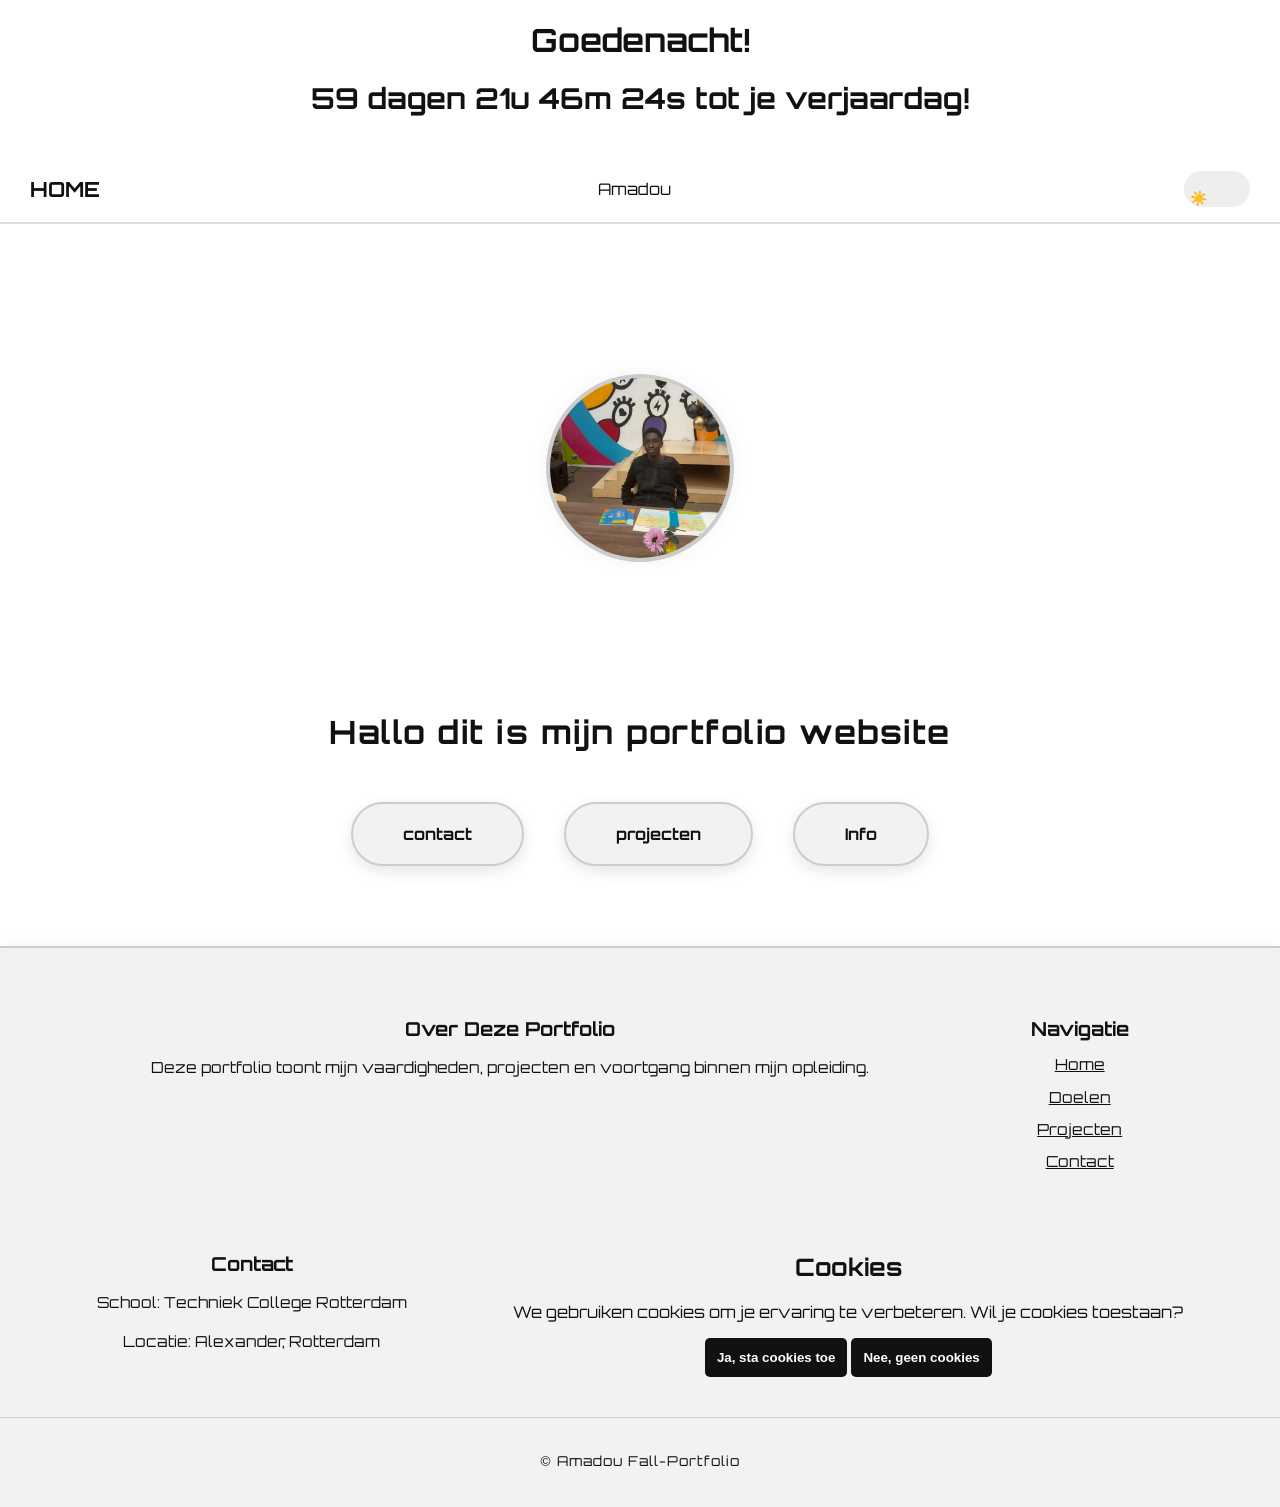
<file: index.html>
<!DOCTYPE html>
<html lang="nl">
<head>
  <meta charset="UTF-8">
  <meta name="viewport" content="width=device-width, initial-scale=1.0">
  <title>Portfolio | Home</title>

  <link rel="stylesheet" href="style.css">
</head>
<body>

  <header>
   <div id="greeting" class="greeting"></div>

   <!-- TIJDGEBONDEN BEGROETING -->
<div id="greeting" class="greeting"></div>

<!-- COUNTDOWN NAAR VERJAARDAG -->
<div id="countdown" class="countdown"></div>


    
    <nav>
      <div class="nav-left">HOME</div>
      <div class="nav-right">
        <span>Amadou</span>
        <div class="profile-pic"></div>
      </div>
      <label class="theme-toggle">
    <input type="checkbox" id="theme-switch">
    <span class="slider">
      <span class="sun">☀️</span>
      <span class="moon">🌙</span>
    </span>
  </label>
    </nav>

  </header>
  <main class="home">
  <div class="profile-circle">
    <img src="img amadou.jpg">
  </div>
 
 
  <main class="home">
    <h1>Hallo dit is mijn portfolio website</h1>
 
    <div class="home-buttons">
      <a href="contact.html" class="btn">contact</a>
      <a href="project.html" class="btn">projecten</a>
      <a href="over-mij.html" class="btn">Info</a>
    </div>
  </main>
  <footer>
  <div class="footer-content">
 
    <div class="footer-section">
      <h3>Over Deze Portfolio</h3>
      <p>Deze portfolio toont mijn vaardigheden, projecten en voortgang binnen mijn opleiding.</p>
    </div>
 
    <div class="footer-section">
      <h3>Navigatie</h3>
      <ul>
        <li><a href="index.html">Home</a></li>
        <li><a href="over-mij.html">Doelen</a></li>
        <li><a href="project.html">Projecten</a></li>
        <li><a href="contact.html">Contact</a></li>
      </ul>
    </div>
 
    <div class="footer-section">
      <h3>Contact</h3>
      <p><a href="amadoufall5555@gmail.com"><Email:amadoufall5555@gmail class="com"></Email:amadoufall5555@gmail> </a></p>
      <p>School: Techniek College Rotterdam</p>
      <p>Locatie: Alexander, Rotterdam</p>
    </div>
   
    <div id="cookie-popup" class="cookie-container">
  <div class="cookie-box">
    <h2>Cookies</h2>
    <p>We gebruiken cookies om je ervaring te verbeteren. Wil je cookies toestaan?</p>
 
    <div class="cookie-buttons">
      <button id="accept-cookies" class="yes">Ja, sta cookies toe</button>
      <button id="reject-cookies" class="no">Nee, geen cookies</button>
    </div>
  </div>
</div>
 
 
  </div>
 
  <div class="footer-bottom">
    <p>&copy; Amadou Fall-Portfolio</p>
  </div>
 
  <script src="theme.js"></script>
</footer>
</body>
</html>
</file>
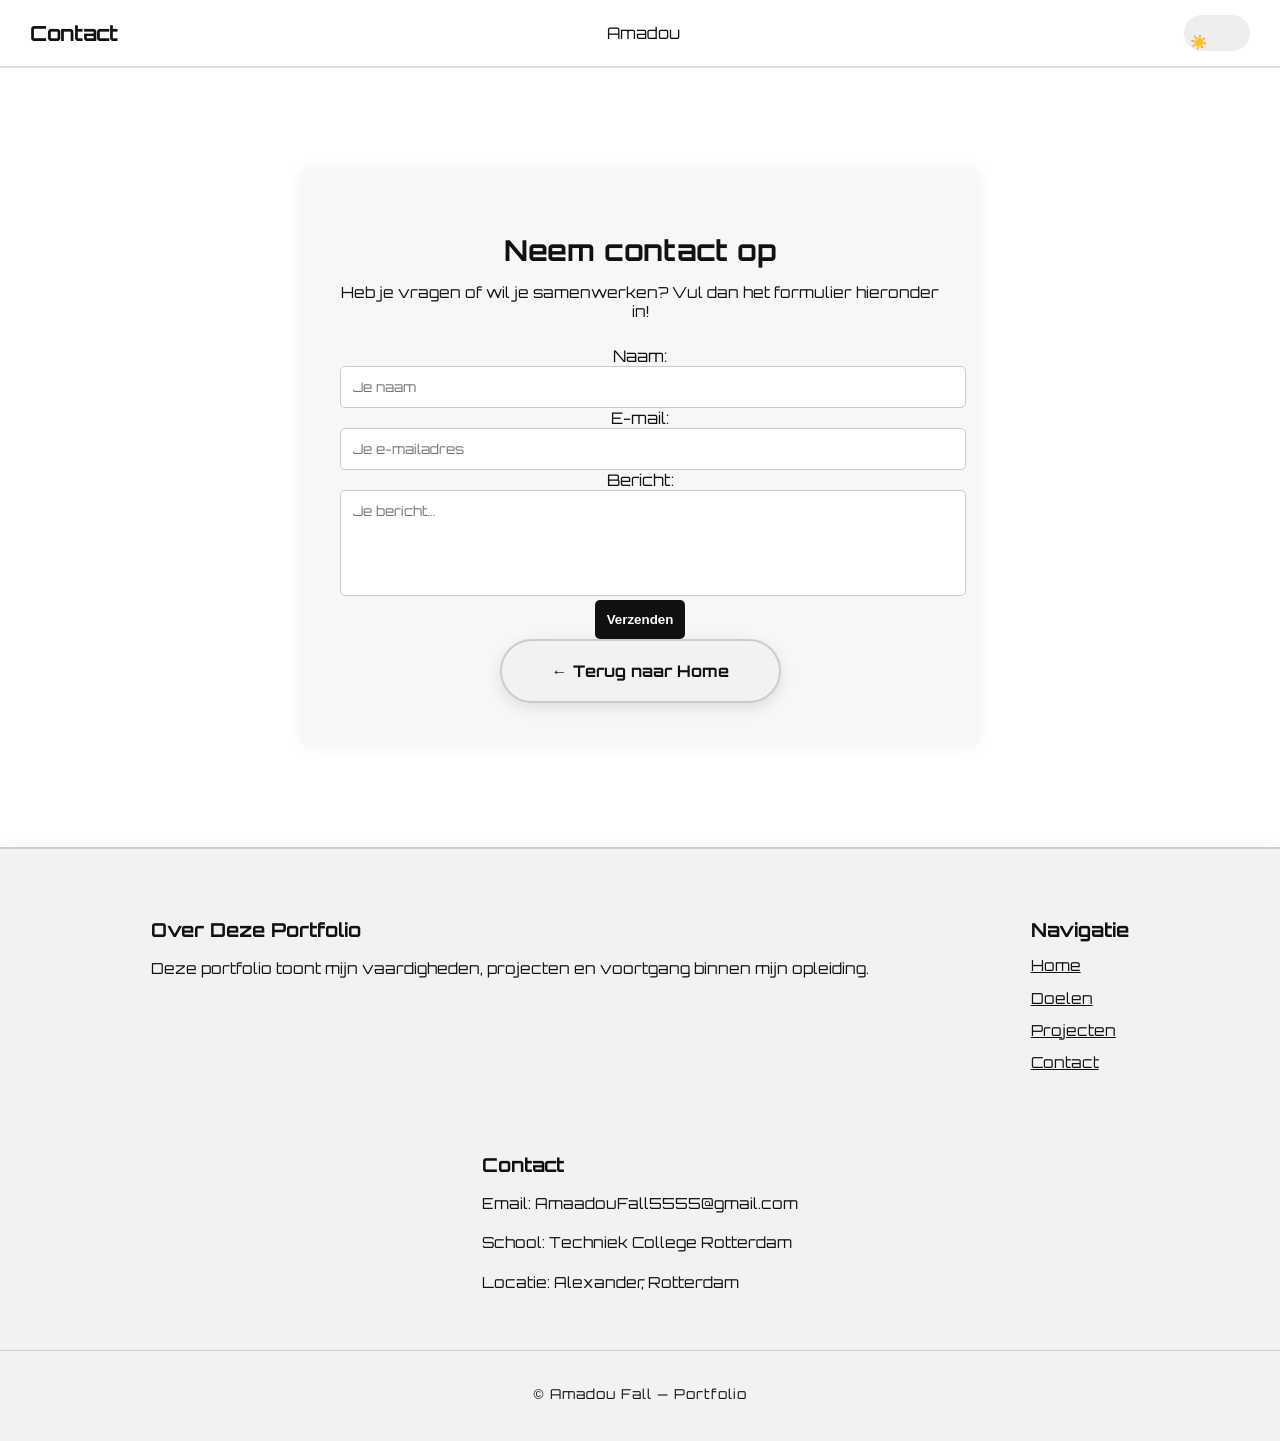
<file: contact.html>
<!DOCTYPE html>
<html lang="nl">
<head>
  <meta charset="UTF-8">
  <meta name="viewport" content="width=device-width, initial-scale=1.0">
  <title>Portfolio | Contact</title>
  <link rel="stylesheet" href="style.css">
</head>



<body>
  <header>
    <nav>
      <div class="nav-left">Contact</div>
      <div class="nav-right">
        <span>Amadou</span>
        <div class="profile-pic"></div>
      </div>
       <label class="theme-toggle">
    <input type="checkbox" id="theme-switch">
    <span class="slider">
      <span class="sun">☀️</span>
      <span class="moon">🌙</span>
    </span>
  </label>
    </nav>
  </header>
 
  <main>
    <section class="contact-section">
      <h2>Neem contact op </h2>
      <p>Heb je vragen of wil je samenwerken? Vul dan het formulier hieronder in!</p>
 
      <div class="contact-box">
        <form action="#" method="post">
          <label for="naam">Naam:</label>
          <input type="text" id="naam" name="naam" placeholder="Je naam" required>
 
          <label for="email">E-mail:</label>
          <input type="email" id="email" name="email" placeholder="Je e-mailadres" required>
 
          <label for="bericht">Bericht:</label>
          <textarea id="bericht" name="bericht" rows="5" placeholder="Je bericht..." required></textarea>
 
          <button type="submit">Verzenden</button>
        </form>
      </div>
 
      <div class="back">
        <a href="index.html" class="btn">← Terug naar Home</a>
      </div>
    </section>
  </main>
  <footer>
  <div class="footer-content">
 
    <div class="footer-section">
      <h3>Over Deze Portfolio</h3>
      <p>Deze portfolio toont mijn vaardigheden, projecten en voortgang binnen mijn opleiding.</p>
    </div>
 
    <div class="footer-section">
      <h3>Navigatie</h3>
      <ul>
        <li><a href="index.html">Home</a></li>
        <li><a href="over-mij.html">Doelen</a></li>
        <li><a href="project.html">Projecten</a></li>
        <li><a href="contact.html">Contact</a></li>
      </ul>
    </div>
   
 
    <div class="footer-section">
      <h3>Contact</h3>
      <p>Email: AmaadouFall5555@gmail.com</p>
      <p>School: Techniek College Rotterdam</p>
      <p>Locatie: Alexander, Rotterdam</p>
    </div>
 
  </div>
 
  <div class="footer-bottom">
    <p>&copy; Amadou Fall — Portfolio</p>
  </div>
</footer>

<script src="theme.js"></script>
</body>
</html>
</file>
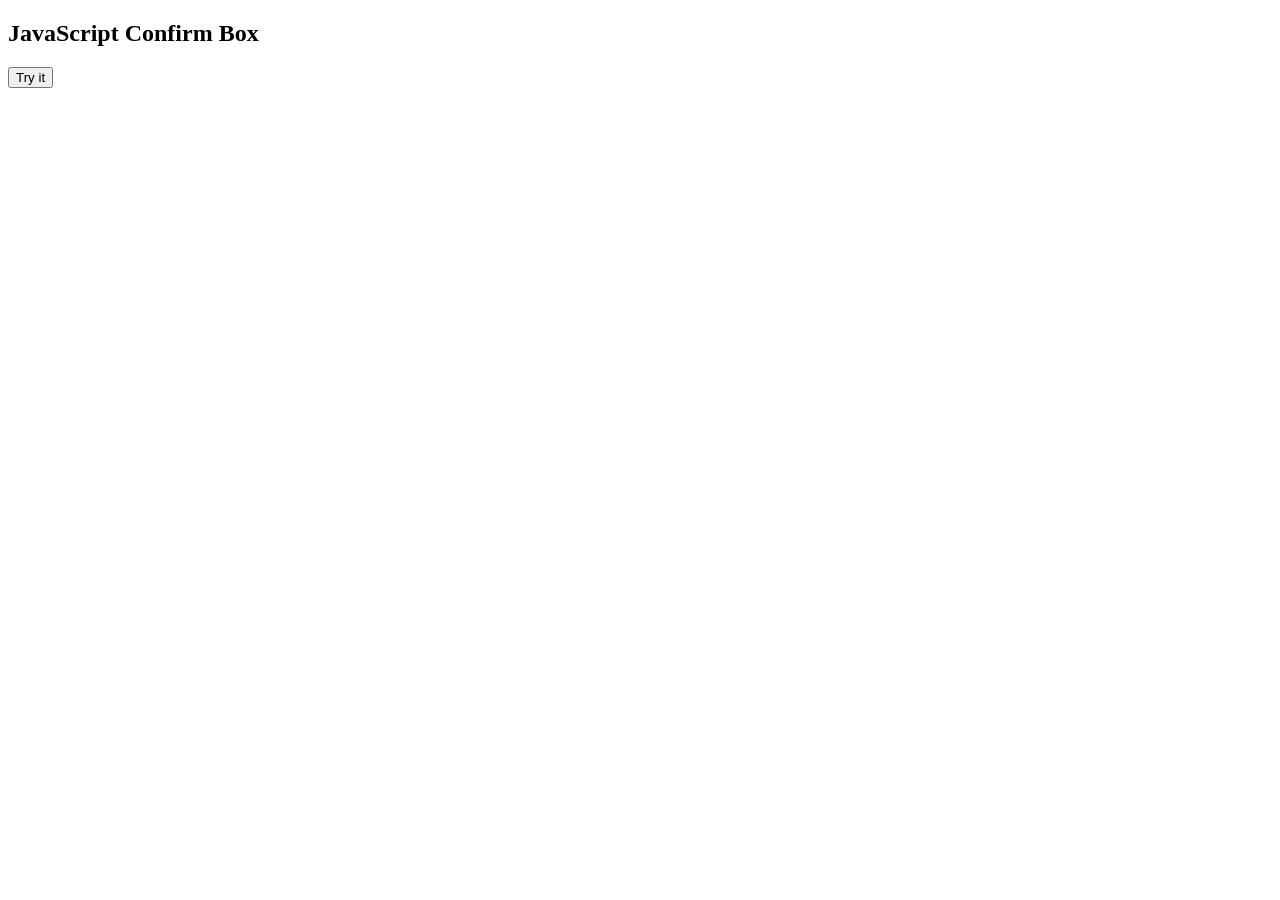
<file: cookies.html>
<!DOCTYPE html>
<html>
<body>

<h2>JavaScript Confirm Box</h2>


<button onclick="myFunction()">Try it</button>

<p id="demo"></p>

<script>
function myFunction() {
  var txt;
  if (confirm("Press a button!")) {
    txt = "You pressed OK!";
  } else {
    txt = "You pressed Cancel!";
  }
  document.getElementById("demo").innerHTML = txt;
}
</script>

</body>
</html>
</file>
<file: style.css>
/* =========================
   FONTS EN BASIS
========================= */
@import url('https://fonts.googleapis.com/css2?family=Orbitron:wght@400;700&display=swap');

body {
  margin: 0;
  font-family: 'Orbitron', sans-serif;
  background-color: #ffffff; /* Light mode wit */
  color: #111111; /* Donkere tekst voor leesbaarheid */
  transition: background 0.4s ease, color 0.4s ease;
}

/* =========================
   NAVBAR
========================= */
nav {
  display: flex;
  justify-content: space-between;
  align-items: center;
  padding: 15px 30px;
  background: rgba(255,255,255,0.85);
  backdrop-filter: blur(12px);
  border-bottom: 2px solid #dddddd;
}

.nav-left {
  font-weight: 700;
  font-size: 1.3rem;
}

.nav-right {
  display: flex;
  align-items: center;
  gap: 15px;
}

/* =========================
   DARK MODE TOGGLE
========================= */
.theme-toggle {
  width: 60px;
  height: 30px;
  background: #eeeeee;
  border-radius: 50px;
  padding: 3px;
  display: flex;
  align-items: center;
  cursor: pointer;
  position: relative;
}

.theme-toggle input {
  display: none;
}

.theme-toggle .circle {
  width: 24px;
  height: 24px;
  background: #bbbbbb;
  border-radius: 50%;
  position: absolute;
  left: 3px;
  transition: transform 0.4s ease, background 0.4s ease;
}

.slider .sun {
  position: absolute;
  left: 6px;
  font-size: 14px;
}

.slider .moon {
  position: absolute;
  right: 6px;
  font-size: 14px;
  opacity: 0;
  transition: opacity 0.3s ease;
}

#theme-switch:checked + .slider .circle {
  transform: translateX(30px);
  background: #000000;
}

#theme-switch:checked + .slider .sun {
  opacity: 0;
}

#theme-switch:checked + .slider .moon {
  opacity: 1;
}

/* =========================
   HOME SECTIE
========================= */
main.home {
  text-align: center;
  margin-top: 150px;
}

main.home h1 {
  margin-bottom: 50px;
  font-size: 2rem;
  letter-spacing: 1.5px;
  color: #111111;
  text-shadow: none;
}

/* =========================
   BUTTONS – LIGHT MODE WIT
========================= */
.home-buttons {
  display: flex;
  justify-content: center;
  gap: 40px;
  margin-top: 50px;
}

.btn {
  position: relative;
  display: inline-block;
  padding: 20px 50px;
  border-radius: 50px;
  font-weight: 700;
  text-decoration: none;
  font-size: 1rem;
  color: #111111;
  background: #f2f2f2;
  border: 2px solid #cccccc;
  overflow: hidden;
  transition: 0.4s ease-in-out;
  box-shadow: 0 5px 15px rgba(0,0,0,0.1);
}

.btn::before {
  content: "";
  position: absolute;
  width: 100%;
  height: 100%;
  left: -100%;
  top: 0;
  background: rgba(0,0,0,0.05);
  transition: all 0.5s ease;
  border-radius: 50px;
}

.btn:hover::before {
  left: 0;
}

.btn span {
  position: relative;
  z-index: 2;
  transition: transform 0.3s ease;
}

.btn:hover span {
  transform: scale(1.05) rotate(-3deg);
}

.btn:hover {
  box-shadow: 0 0 25px rgba(0,0,0,0.15);
  color: #000000;
  background: #e6e6e6;
}

/* =========================
   PROJECT BOXEN – 3 PILLARS
========================= */
.project-container {
  display: flex;
  justify-content: center;
  flex-wrap: wrap;
  gap: 40px;
  margin: 80px 20px;
}

.project {
  background: #f7f7f7;
  padding: 30px;
  width: 220px;
  border-radius: 12px;
  position: relative;
  color: #111111;
  box-shadow: 0 0 15px rgba(0,0,0,0.1);
  transition: transform 0.3s ease, box-shadow 0.3s ease;
}

.project::before,
.project::after,
.project span {
  content: "";
  position: absolute;
  border: 2px solid #cccccc;
  width: 90%;
  height: 90%;
  top: 5%;
  left: 5%;
  border-radius: 12px;
  pointer-events: none;
}

.project::after {
  transform: rotate(5deg);
}

.project span {
  transform: rotate(-5deg);
}

.project:hover {
  transform: translateY(-10px);
  box-shadow: 0 0 25px rgba(0,0,0,0.15);
}

.project h2 {
  font-size: 1.2rem;
  margin-bottom: 10px;
  color: #333333;
  text-shadow: none;
}

.project p {
  font-size: 0.95rem;
  line-height: 1.5;
}

/* =========================
   INFO BOX
========================= */
.info-box {
  background-color: #f7f7f7;
  border-radius: 15px;
  box-shadow: 0 4px 12px rgba(0,0,0,0.05);
  max-width: 700px;
  padding: 30px;
  text-align: left;
  line-height: 1.7;
  position: relative;
  overflow: hidden;
  transition: all 0.6s ease;
  cursor: pointer;
  border: 2px solid #cccccc;
}

.info-text {
  position: relative;
  z-index: 2;
  transition: opacity 0.5s ease, transform 0.5s ease;
}

.info-box::before {
  content: "";
  position: absolute;
  inset: 0;
  background-image: url("dragonball-7stars.png");
  background-size: contain;
  background-repeat: no-repeat;
  background-position: center;
  opacity: 0;
  transition: opacity 0.6s ease, transform 0.6s ease;
  border-radius: 50%;
  z-index: 3;
}

.info-box:hover {
  transform: scale(1.05);
  box-shadow: 0 0 15px rgba(0,0,0,0.15);
  border-color: #bbbbbb;
}

.info-box:hover .info-text {
  opacity: 0;
  transform: scale(0.95);
}

.info-box::after {
  content: "★";
  position: absolute;
  inset: 0;
  display: flex;
  align-items: center;
  justify-content: center;
  color: #bbbbbb;
  font-size: 2em;
  font-weight: bold;
  opacity: 0;
  z-index: 4;
  text-shadow: none;
  transition: opacity 0.5s ease, transform 0.6s ease;
}

.info-box:hover::after {
  opacity: 1;
  transform: rotate(360deg);
}

/* =========================
   CONTACT SECTIE
========================= */
.contact-section {
  text-align: center;
  margin: 100px auto;
  max-width: 600px;
  background-color: #f7f7f7;
  padding: 40px;
  border-radius: 10px;
  box-shadow: 0 0 15px rgba(0,0,0,0.05);
}

.contact-section h2 {
  font-size: 1.8rem;
  color: #111111;
  margin-bottom: 10px;
}

.contact-section p {
  font-size: 0.95rem;
  color: #111111;
  margin-bottom: 25px;
}

.contact-box {
  display: flex;
  flex-direction: column;
  gap: 15px;
}

input,
textarea {
  width: 100%;
  padding: 12px;
  border: 1px solid #cccccc;
  border-radius: 5px;
  background-color: #ffffff;
  color: #111111;
  font-family: 'Orbitron', sans-serif;
  transition: all 0.3s ease;
  resize: none;
}

input:focus,
textarea:focus {
  border-color: #bbbbbb;
  box-shadow: 0 0 8px rgba(0,0,0,0.1);
  outline: none;
}

button {
  background-color: #111111;
  color: #ffffff;
  border: none;
  border-radius: 5px;
  padding: 12px;
  font-weight: 700;
  cursor: pointer;
  transition: all 0.3s ease;
}

button:hover {
  background-color: #333333;
  transform: translateY(-3px);
  box-shadow: 0 0 12px rgba(0,0,0,0.15);
}

/* =========================
   FOOTER
========================= */
footer {
  background-color: #f2f2f2;
  padding: 50px 0 25px;
  margin-top: 80px;
  box-shadow: 0 0 20px rgba(0,0,0,0.05);
  border-top: 2px solid #cccccc;
  font-family: 'Orbitron', sans-serif;
}

.footer-content {
  display: flex;
  justify-content: space-evenly;
  align-items: flex-start;
  flex-wrap: wrap;
  gap: 50px;
  max-width: 1200px;
  margin: 0 auto;
  padding: 0 20px;
}

.footer-section h3 {
  color: #111111;
  font-size: 1.2rem;
  margin-bottom: 12px;
}

.footer-section p,
.footer-section ul li a {
  color: #111111;
  font-size: 0.95rem;
  line-height: 1.6;
}

.footer-section ul {
  list-style: none;
  padding: 0;
  margin: 0;
}

.footer-section ul li {
  margin: 8px 0;
}

.footer-section ul li a:hover {
  color: #111111;
}

.footer-bottom {
  text-align: center;
  margin-top: 40px;
  padding-top: 20px;
  border-top: 1px solid #cccccc;
}

.footer-bottom p {
  color: #111111;
  font-size: 0.85rem;
  letter-spacing: 1px;
}

/* =========================
   DARK MODE – VOLLEDIG DONKER MET WITTE TEKST
========================= */
body.dark-mode {
  background-color: #0a0a0a; /* Donker zwart/grijs */
  color: #ffffff; /* Witte tekst */
  font-family: 'Orbitron', sans-serif; /* Houd zelfde lettertype */
}

body.dark-mode nav {
  background: rgba(20,20,20,0.95);
  border-bottom: 2px solid #333333;
}

body.dark-mode .btn {
  background: #111111;
  color: #ffffff;
  border: 1px solid #444444;
  box-shadow: 0 5px 15px rgba(255,255,255,0.05);
}

body.dark-mode .btn:hover {
  background-color: #000000;
  color: #ffffff;
  box-shadow: 0 0 12px rgba(255,255,255,0.15);
}

body.dark-mode .project,
body.dark-mode .info-box,
body.dark-mode .contact-section {
  background: #1a1a1a;
  color: #ffffff;
}

body.dark-mode .project::before,
body.dark-mode .project::after,
body.dark-mode .project span,
body.dark-mode .info-box::before {
  border-color: #444444;
}

body.dark-mode footer {
  background-color: #111111;
  border-top: 2px solid #444444;
  color: #ffffff;
}

body.dark-mode input,
body.dark-mode textarea {
  background-color: #222222;
  color: #ffffff;
  border: 1px solid #444444;
}

body.dark-mode input:focus,
body.dark-mode textarea:focus {
  border-color: #666666;
  box-shadow: 0 0 8px rgba(255,255,255,0.1);
}

/* =========================
   RESPONSIVE
========================= */
@media (max-width: 768px) {
  .project-container, .home-buttons {
    flex-direction: column;
    align-items: center;
    gap: 20px;
  }

  nav {
    flex-direction: column;
    gap: 10px;
  }
}

.profile-circle {
  width: 180px;
  height: 180px;
  margin: 0 auto 30px auto;
  border-radius: 50%;
  border: 4px solid #cccccc;
  box-shadow: 0 0 20px rgba(0,0,0,0.05);
  overflow: hidden;
  display: flex;
  justify-content: center;
  align-items: center;
}

.profile-circle img {
  width: 100%;
  height: 100%;
  object-fit: cover;
}
/* =========================
   DARK MODE – ZICHTBAARHEID FIX
========================= */
body.dark-mode,
body.dark-mode * {
  color: #ffffff !important;
}

.greeting {
  font-size: 2rem;
  font-weight: 700;
  text-align: center;
  margin: 20px 0;
  color: #111111;
  transition: color 0.4s ease, opacity 1s ease-in-out;
  opacity: 0; /* fade-in start */
}

body.dark-mode .greeting {
  color: #ffffff;
}

.countdown {
  font-size: 1.8rem;
  font-weight: 700;
  text-align: center;
  margin: 20px 0 40px 0;
  color: #111111;
  transition: color 0.4s ease;
}

body.dark-mode .countdown {
  color: #ffffff;
}
</file>
